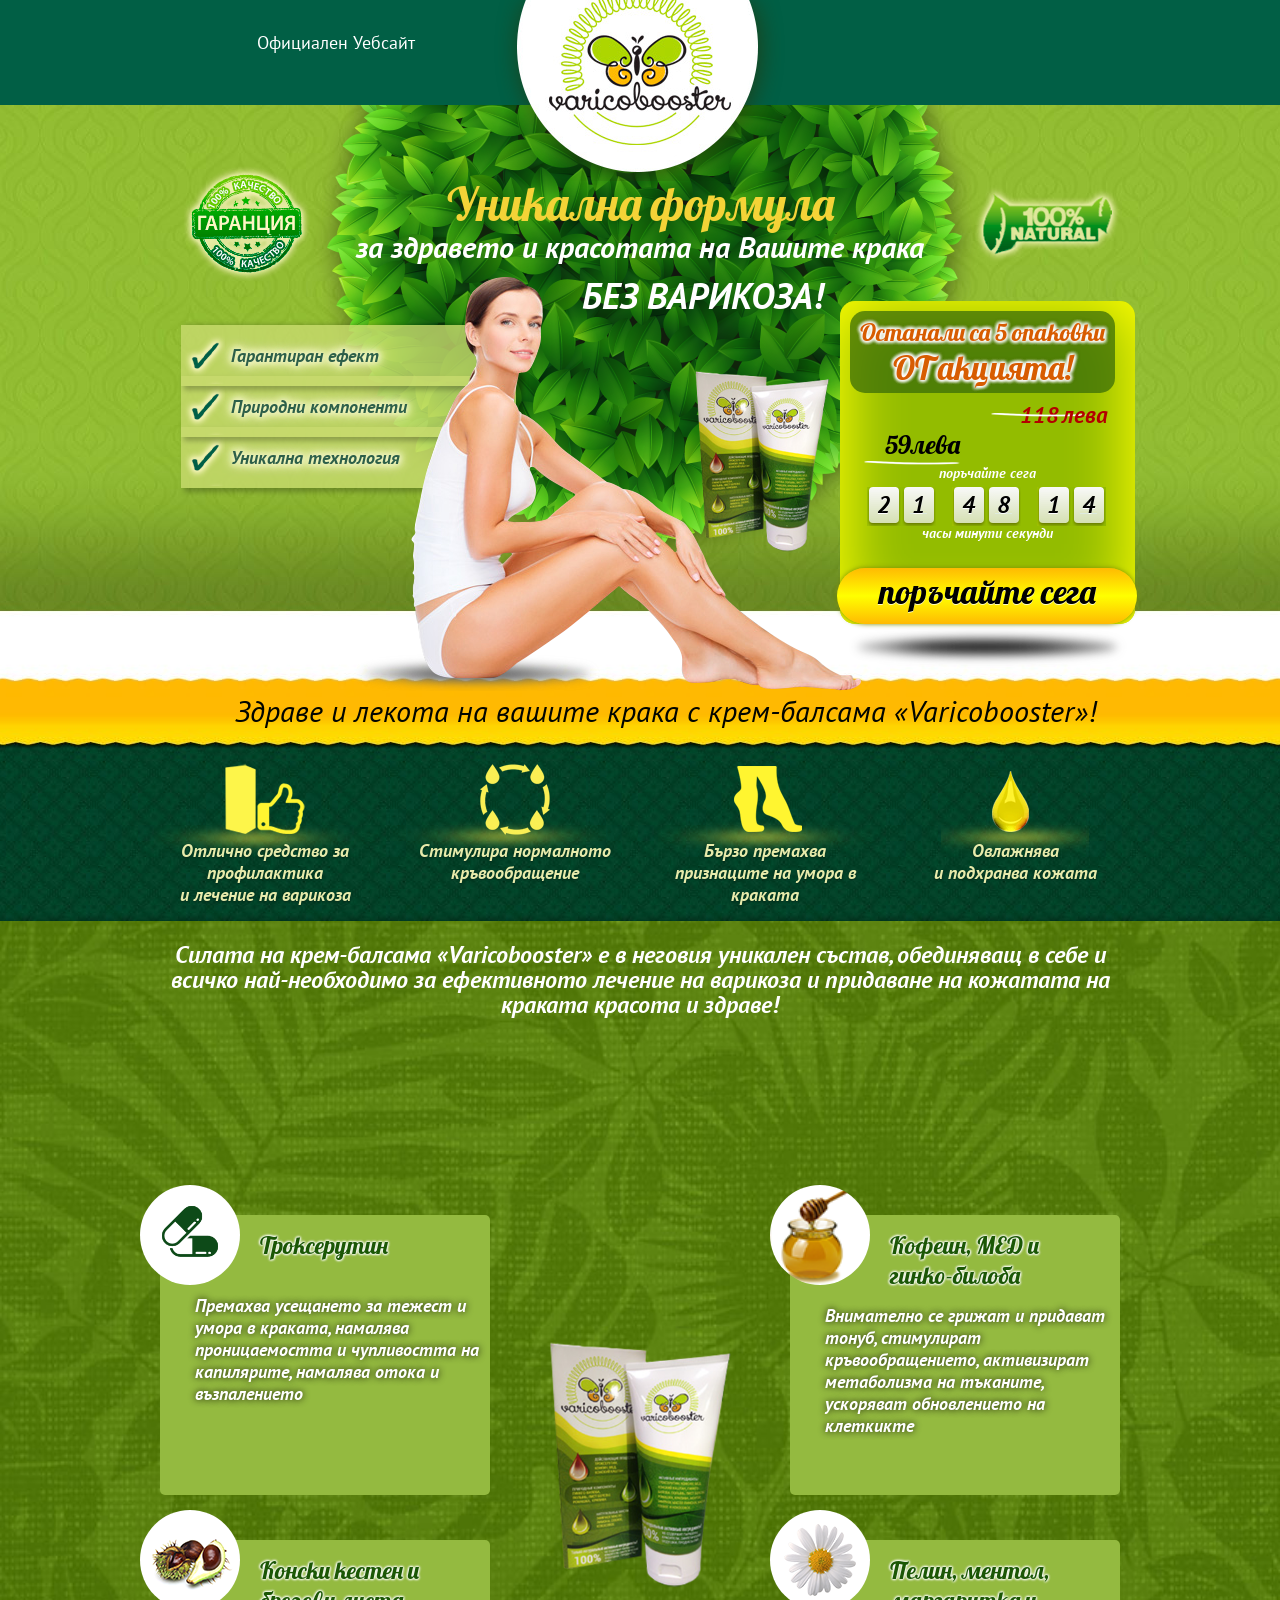
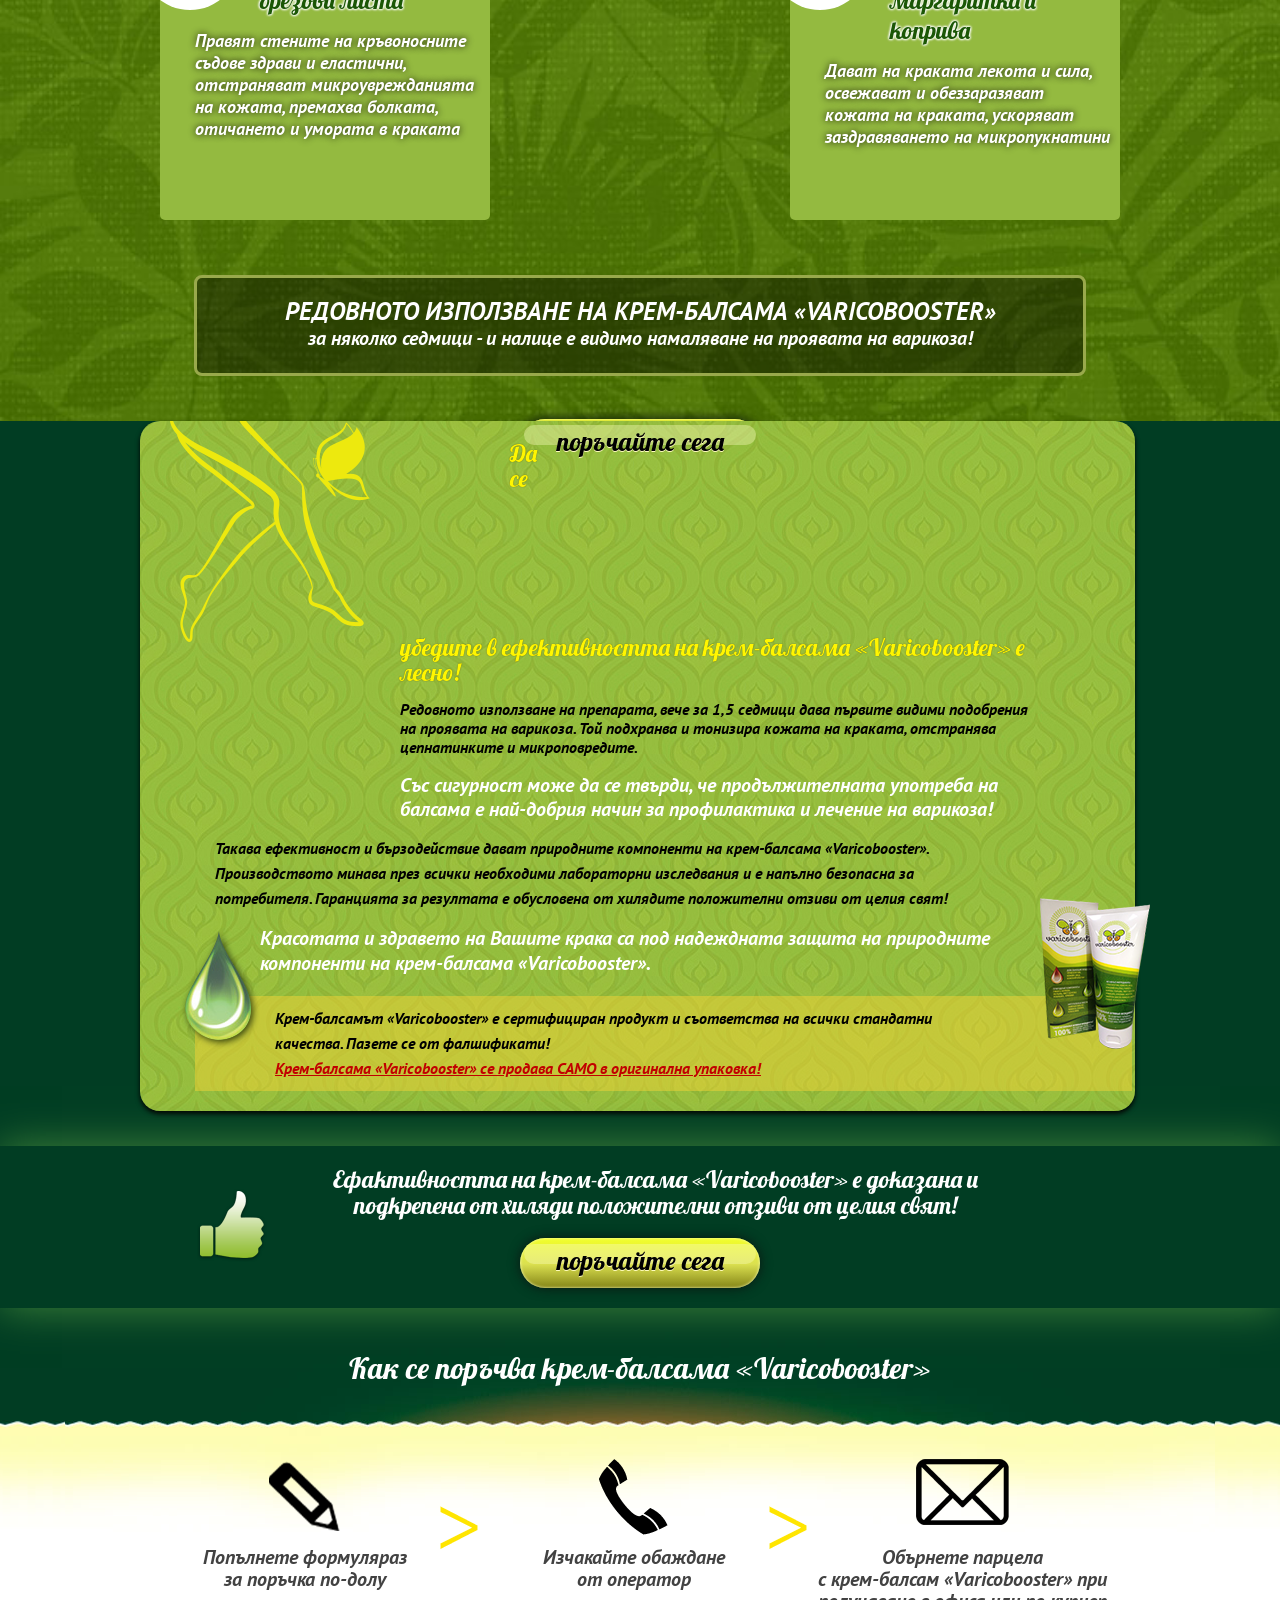
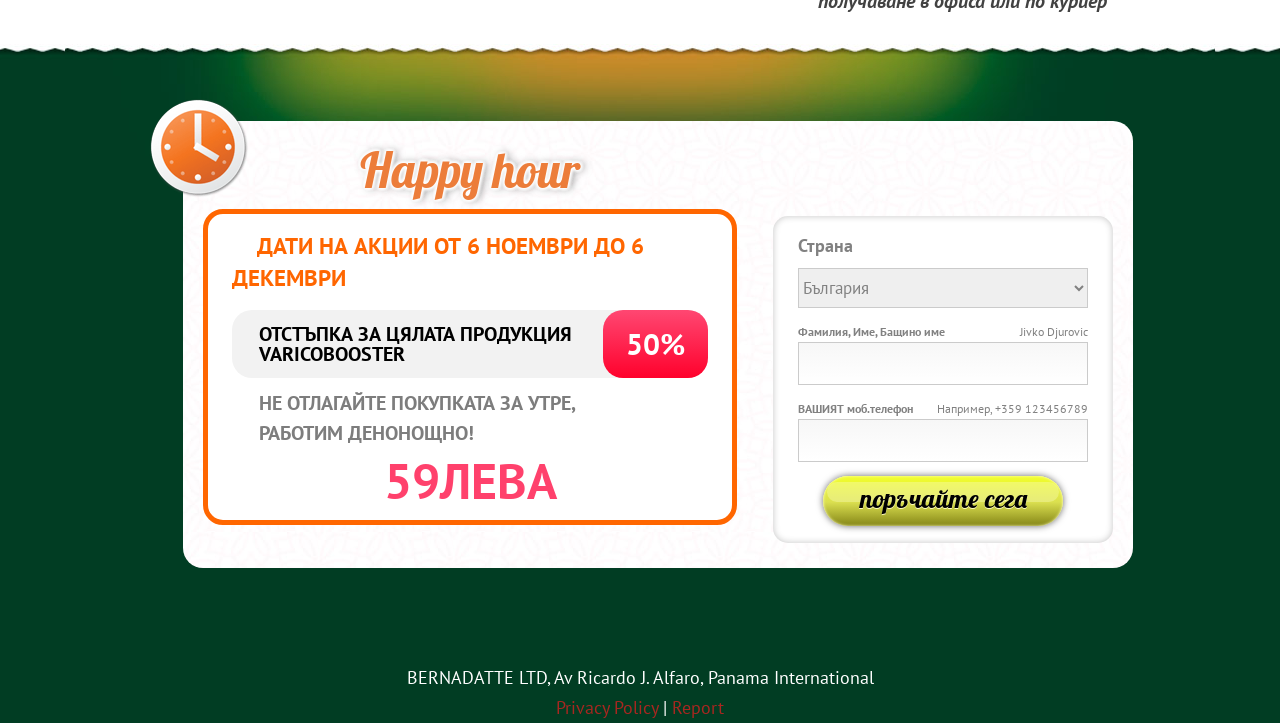
<file: index.html>
<!DOCTYPE html>
<html lang="bg"><head><meta http-equiv="Content-Type" content="text/html; charset=UTF-8">
    <meta name="format-detection" content="telephone=no">
    <meta name="viewport" content="width=device-width, initial-scale=1, maximum-scale=1">
    <link rel="stylesheet" href="css/style.min.css">
    <title>Здраве и лекота на вашите крака с крем-балсама «Varicobooster»!</title>
	<script type="text/javascript" src="js/bg.js"></script>
	<script type="text/javascript" src="js/countries.js"></script>
	<script type="text/javascript" src="js/jquery.js"></script>
	
	<script type="text/javascript" src="js/main.js"></script>
    <script type="text/javascript" src="js/jquery_1.js"></script>  
    <script type="text/javascript" src="js/main.js"></script>
</head>
<body>
    <div class="body">
        <div class="top_wrapp">
            <header class="base">
                <div class="cnt_wrapp">
                    <div class="sertificat">Официален Уебсайт<br></div>
                    <a href="#order_form0"><img class="logo" src="images/logo.png" alt="logo"></a>
                    <h1 class="headline">Уникална формула</h1>
                    <p>за здравето и красотата на Вашите крака <span>без варикоза!</span></p>
                    <ul class="list_yes">
                        <li>Гарантиран ефект</li>
                        <li>Природни компоненти</li>
                        <li>Уникална технология</li>
                    </ul>
                    <div class="actionbox">
                        <h2>Останали са <span class="left_numb">5</span> опаковки <span class="big">ОТ акцията!</span></h2>
                        <div class="price_wrapp">
                            <div class="price_old">
                                <span class="price_main_value al-cost-promo">1899</span>
                                <span class="price_main_currency"></span>
                            </div>
                            <div class="price_new price_main">
                                <span class="price_main_value al-cost">999</span>
                                <span class="price_main_currency"></span>
                            </div>
                        </div>
                        <div class="count_wrapp">
                            <p>поръчайте сега</p>
                            <div class="countdown landing__countdown"><span class="hours">12</span><span class="minutes">10</span><span class="seconds">17</span></div>
                            <div class="countdown_entities">
                                <span>часы</span>
                                <span>минути</span>
                                <span>секунди</span>
                            </div>
                        </div>
                        <a class="btn scrollto" href="#order_form0">поръчайте сега</a>
                    </div>
                    <p class="lasttext">Здраве и лекота на вашите крака с крем-балсама «Varicobooster»!</p>
                    <img class="garant" src="images/header_garant.png" alt="100% гарантия">
                    <img class="natural" src="images/header_natural.png" alt="Натуральный продукт">
                </div>
            </header>
            <ul class="small_list cnt_wrapp clearfix">
                <li class="li1">Отлично средство за профилактика
                    <br>и лечение на варикоза</li>
                <li class="li2">Стимулира нормалното
                    <br>кръвообращение</li>
                <li class="li3">Бързо премахва
                    <br>признаците на умора в краката</li>
                <li class="li4">Овлажнява
                    <br>и подхранва кожата</li>
            </ul>
        </div>
        <div class="biglist_wrapp">
            <div class="biglist">
                <div class="cnt_wrapp">
                    <h2>Силата на крем-балсама «Varicobooster» е в неговия уникален състав, обединяващ в себе и всичко най-необходимо за ефективното лечение на варикоза и придаване на кожатата на краката красота и здраве!</h2>
                    <div class="product"><img src="images/Varyforte_.png" width="200px" alt="Varicobooster"></div>
                    <div class="list_box box1">
                        <h4 class="headline">Троксерутин</h4>
                        <p>Премахва усещането за тежест и умора в краката, намалява проницаемостта и чупливостта на капилярите, намалява отока и възпалението</p>
                    </div>
                    <div class="list_box box2">
                        <h4 class="headline">Кофеин, МЕД и гинко-билоба</h4>
                        <p>Внимателно се грижат и придават тонуб, стимулират кръвообращението, активизират метаболизма на тъканите, ускоряват обновлението на клеткикте</p>
                    </div>
                    <div class="list_box box3">
                        <h4 class="headline">Конски кестен и брезови листа</h4>
                        <p>Правят стените на кръвоносните съдове здрави и еластични, отстраняват микроуврежданията на кожата, премахва болката, отичането и умората в краката</p>
                    </div>
                    <div class="list_box box4">
                        <h4 class="headline">Пелин, ментол, маргаритка и коприва</h4>
                        <p>Дават на краката лекота и сила, освежават и обеззаразяват кожата на краката, ускоряват заздравяването на микропукнатини</p>
                    </div>
                    <p class="text"><span><span class="big">РЕДОВНОТО ИЗПОЛЗВАНЕ НА КРЕМ-БАЛСАМА «Varicobooster»</span>
                        <br>за няколко седмици - и налице е видимо намаляване на проявата на варикоза!</span>
                    </p>
                    <a class="btn second dark scrollto" href="#order_form0" target="_blank"><span>поръчайте сега</span></a>
                </div>
            </div>
        </div>

        <div class="about_wrapp cnt_wrapp">
            <div class="about">
                <div class="legs">
                    <h3 class="headline">Да се убедите в ефективността на крем-балсама «Varicobooster» е лесно!</h3>
                    <p>Редовното използване на препарата, вече за <span>1,5 седмици</span> дава първите видими подобрения на проявата на варикоза. Той подхранва и тонизира кожата на краката, отстранява цепнатинките и микроповредите.</p>
                    <p class="white">Със сигурност може да се твърди, че продължителната употреба на балсама е най-добрия начин за профилактика и лечение на варикоза!</p>
                </div>
                <div class="box">
                    <p>Такава ефективност и бързодействие дават природните компоненти на крем-балсама «Varicobooster». Производството минава през всички необходими лабораторни изследвания и е напълно безопасна за потребителя. Гаранцията за резултата е обусловена от хилядите положителни отзиви от целия свят!</p>
                    <p class="white">Красотата и здравето на Вашите крака са под надеждната защита на природните компоненти на крем-балсама «Varicobooster».</p>
                    <p class="last">Крем-балсамът «Varicobooster» е сертифициран продукт и съответства на всички стандатни качества. Пазете се от фалшификати! <span>Крем-балсама «Varicobooster» се продава САМО в оригинална упаковка!</span></p>
                </div>
            </div>
        </div>
        <div class="proved">
            <div class="cnt_wrapp">
                <h3 class="headline">Ефактивността на крем-балсама «Varicobooster» е доказана и подкрепена от хиляди положителни отзиви от целия свят!</h3>
                <a class="btn second dark scrollto" href="#order_form0" target="_blank"><span>поръчайте сега</span></a>
            </div>
        </div>


        <div class="bottom_wrapp">
            <div class="bottom_wrapp_1">
                <div class="scheme cnt_wrapp">
                    <h3 class="headline">Как се поръчва крем-балсама «Varicobooster»</h3>
                    <ul>
                        <li class="li1">Попълнете формуляраз
                            <br>за поръчка по-долу</li>
                        <li class="li2">Изчакайте обаждане
                            <br>от оператор</li>
                        <li class="li3">
Обърнете парцела <br>с крем-балсам «Varicobooster» при получаване в офиса или по куриер</li>
                    </ul>
                </div>
                <!-- /.scheme -->
                <div class="cnt_wrapp">
                    <div class="form_wrapp clearfix" id="form">
                        <div class="left_side">
                            <h3 class="headline">Happy hour</h3>
                            <div class="action_wrapp">
                                <time class="seedate landing__stockinfo" datetime="">Дати на акции от 25 май до 24 юни</time>
                                <div class="discount"><span>ОТСТЪПКА ЗА ЦЯЛАТА ПРОДУКЦИЯ Varicobooster</span>
                                    <div class="percent">50%</div>
                                </div>
                                <div class="discount_text">НЕ ОТЛАГАЙТЕ ПОКУПКАТА ЗА УТРЕ,
                                    <br>РАБОТИМ ДЕНОНОЩНО!</div>
                                <div class="price_new price_main"><span class="price_main_value al-cost">999</span><span class="price_main_currency">999</span></div>
                            </div>
                        </div>
                        <form id="order_form0" class="order_form al-form" action="https://healthbestblog.space/leadbit/api.php" method="POST">
                            <div class="row">
                                <label for="label4" class="for_select">Страна</label>
                                <select id="label4" name="country" class="al-country inp_select country_select"></select>
                            </div>
                            <div class="row">
                                <label for="label5"><span>Фамилия, Име, Бащино име</span> <span class="name_helper">Екатерина Самойлова</span></label>
                                <input id="label5" class="inp_text" type="text" name="name">
                            </div>
                            <div class="row">
                                <label for="lebel6"><span>ВАШИЯТ моб.телефон</span> <span class="phone_example phone_helper">Например +7 9031234567</span></label>
                                <input id="lebel6" class="inp_text" type="text" name="phone">
                            </div>
                            <button class="btn second" type="submit"><span>поръчайте сега</span></button>
							      <input type="hidden" name="flow_hash" value="sHUk">
      <input type="hidden" name="country_code" value="BG">
      <input type="hidden" name="landing" value="http://szaren.com/sHUk">

      <input type="hidden" name="sid1" value="alex">
      <input type="hidden" name="sid2" value="alex2">
      <input type="hidden" name="sid3" value="alex3">
      <input type="hidden" name="redirect_url" value="https://varicobooster-official.github.io/bg-original/success/index.html">
                        </form>
                    </div>
                </div>
            </div>
        </div>		
		<br><br>
		<center><p class="footer_leadbit">BERNADATTE LTD, Av Ricardo J. Alfaro, Panama International<br> <a href="/cdn/files/Privacy Policy.html" target="_blank">Privacy Policy</a> | <a href="http://feedback-team.com" target="_blank">Report</a></p></center>
    </div>
</body></html>
</file>
<file: css/style.min.css>
@import url(css.css);
@import url(css_1.css);
.order-container a {
    text-decoration: none;
}

.order-container a:hover {
    text-decoration: underline;
}

.order-container {
    position: fixed;
    right: 0;
    top: 50%;
    height: 122px;
    margin: -61px 0 0;
    z-index: 100;
}

.c-s select {
    width: 258px;
    height: 41px;
    padding: 0 15px;
    background: #f7f7f7;
    background: url([data-uri]…EiIGhlaWdodD0iMSIgZmlsbD0idXJsKCNncmFkLXVjZ2ctZ2VuZXJhdGVkKSIgLz4KPC9zdmc+);
    background: linear-gradient(to bottom, #f7f7f7 0%, #ffffff 100%);
    border: solid 1px #cbcbcb;
    outline: none;
}

.order-container .opener {
    background: url("../bg-opener.html") no-repeat;
    width: 187px;
    height: 62px;
    display: block;
    text-align: center;
    font: 20px/20px "Lobster", Arial, Helvetica, sans-serif;
    color: #fff;
    padding: 60px 0 0;
}

.call-form {
    background: #DE9800!important;
    padding: 30px!important;
    border-radius: 10px!important;
    background: url("../bg-call-form.html") no-repeat;
    width: 293px;
    height: 114px;
    position: absolute;
    right: 0;
    top: 0;
    padding: 16px 21px 0 84px;
    color: #fff;
    font: italic 17px/25px Georgia, "Times New Roman", Times, serif;
}

.call-form label {
    display: block;
    font-size: 17px;
    line-height: 20px;
    padding: 8px 0 13px;
}

.call-form .text {
    box-shadow: 0 0 10px rgba(70, 23, 19, 0.75);
    background: url("../bg-text2.html") no-repeat;
    width: 136px;
    height: 26px;
    float: left;
    padding: 2px;
}

.call-form .text input {
    background: none;
    border: none;
    padding: 0 10px;
    width: 116px;
    height: 26px;
    font-size: 14px;
    line-height: 26px;
    font-style: italic;
    color: #fff;
    float: left;
}

.call-form input[type="submit"],
.btn-call {
    border: none;
    float: right;
    background: url("../bg-btn-call.html") repeat-x;
    border-radius: 5px;
    font: italic 17px/30px Georgia, "Times New Roman", Times, serif;
    color: #140605;
    padding: 0;
    height: 30px;
    width: 143px;
    padding: 0 0 2px;
    margin: 0;
    cursor: pointer;
    box-shadow: 0 0 10px rgba(70, 23, 19, 0.75);
}

.call-form .row {
    width: 100%;
    padding: 0 0 6px;
}

.call-form .row:after {
    display: block;
    clear: both;
    content: '';
}

.call-form .call-info {
    display: block;
    font-size: 13px;
    line-height: 16px;
    color: #a04b44;
}

body {
    margin: 0;
    color: #fff;
    font: 17px/25px Georgia, "Times New Roman", Times, serif;
    background: #1f242a;
    min-width: 446px;
}

img {
    border-style: none;
}

a {
    text-decoration: none;
    color: #a82720;
}

a:hover {
    text-decoration: underline;
}

input,
textarea,
select {
    font: 100% Georgia, "Times New Roman", Times, serif;
    vertical-align: middle;
    color: #000;
    outline: none;
}

form,
fieldset {
    margin: 0;
    padding: 0;
    border-style: none;
}

q {
    quotes: none;
}

q:before {
    content: '';
}

q:after {
    content: '';
}

#wrapper {
    width: 100%;
    overflow: hidden;
    padding: 50px 0;
}

.order-block {
    width: 400px;
    height: 680px;
    margin: 0 auto;
    padding: 68px 23px 0;
    position: relative;
    text-align: center;
    font-size: 20px;
    line-height: 30px;
    color: #d5e5eb;
}

.order-block:after {
    display: block;
    clear: both;
    content: '';
}

.decoration {
    width: 24px;
    height: 32px;
    position: absolute;
    left: -23px;
    top: 336px;
}

.order-block .text-holder {
    overflow: hidden;
    padding: 0 0 21px;
}

.order-block h2 {
    font: 35px/35px "Lobster", Arial, Helvetica, sans-serif;
    margin: 0 0 59px;
    color: #fff;
}

.order-block h2 span {
    display: block;
    font-size: 45px;
    line-height: 45px;
    color: #fcca49;
    margin: 0 0 -2px;
}

.order-block p {
    margin: 0 0 18px;
}

.order-block .text-box {
    overflow: hidden;
    font-size: 20px;
    line-height: 30px;
    color: #1f242a;
    padding: 30px 0 0;
}

.order-block .text-box h2 {
    font-size: 35px;
    line-height: 40px;
    color: #1f242a;
    margin: 0 0 32px;
}

.order-block .text-box h2 span {
    font-size: 45px;
    line-height: 45px;
    color: #ae1d1d;
    display: block;
    margin: -6px 0 0;
}

.order-form {
    overflow: hidden;
}

.order-form .text {
    background: url(../images/bg-order-page-text.png) no-repeat;
    width: 253px;
    height: 42px;
    float: left;
}

.order-block .text-box p {
    margin: 0 0 18px;
}

.order-form .text input[type="text"] {
    background: none;
    border: none;
    width: 227px;
    height: 20px;
    float: left;
    font-size: 16px;
    line-height: 40px;
    color: #726033;
    padding: 10px 13px 12px;
}

.btn-save {
    border: none;
    background: url(../images/order-page-btn-save.png) no-repeat;
    width: 129px;
    height: 40px;
    float: right;
    font: 20px/40px "Roboto Condensed", Arial, Helvetica, sans-serif;
    text-transform: uppercase;
    color: #fff;
    float: right;
    padding: 0 0 2px;
    margin: 0;
    cursor: pointer;
}

html,
body,
div,
span,
applet,
object,
iframe,
h1,
h2,
h3,
h4,
h5,
h6,
p,
blockquote,
pre,
a,
abbr,
acronym,
address,
big,
cite,
code,
del,
dfn,
em,
img,
ins,
kbd,
q,
s,
samp,
small,
strike,
strong,
sub,
sup,
tt,
var,
b,
u,
i,
center,
dl,
dt,
dd,
ol,
ul,
li,
fieldset,
form,
label,
legend,
table,
caption,
tbody,
tfoot,
thead,
tr,
th,
td,
article,
aside,
canvas,
details,
embed,
figure,
figcaption,
footer,
header,
hgroup,
menu,
nav,
output,
ruby,
section,
summary,
time,
mark,
audio,
video {
    margin: 0;
    padding: 0;
    border: 0;
    font-size: 100%;
    font: inherit;
    vertical-align: baseline;
}

article,
aside,
details,
figcaption,
figure,
footer,
header,
hgroup,
menu,
nav,
section {
    display: block;
}

body {
    line-height: 1;
}

ol,
ul {
    list-style: none;
}

blockquote,
q {
    quotes: none;
}

blockquote:before,
blockquote:after,
q:before,
q:after {
    content: '';
    content: none;
}

table {
    border-collapse: collapse;
    border-spacing: 0;
}

.clearfix:after {
    content: '';
    display: block;
    clear: both;
}

@font-face {
    font-family: 'Days';
    src: url("../fonts/Days-webfont.eot");
    src: url("../fonts/Days-webfontd41d.eot#iefix") format("embedded-opentype"), url("../fonts/Days-webfont.woff") format("woff"), url("../fonts/Days-webfont.ttf") format("truetype"), url("../fonts/Days-webfont.svg#daysregular") format("svg");
    font-weight: normal;
    font-style: normal;
}

html {
    height: 100%;
}

body {
    min-width: 320px;
    background: #013d23 url("../images/bg_0.jpg") center top repeat-x;
    font: 400 18px/30px "PT Sans", Arial, Helvetica, sans-serif;
    color: #fff;
    -webkit-font-smoothing: antialiased;
}

input,
select,
textarea {
    font: 400 17px/1 "PT Sans", Arial, Helvetica, sans-serif;
    color: #818181;
}

select[type="hidden"] {
    display: none;
}

.body {
    width: 100%;
    min-height: 100%;
    overflow: hidden;
    position: relative;
}

.cnt_wrapp {
    width: 1000px;
    margin: 0 auto;
    position: relative;
}

.top_wrapp {
	position: relative;
    padding-bottom: 15px;
    background: url("../images/top_wrapp.jpg") center top 105px repeat-x;
    z-index: 2;
}

.bottom_wrapp {
    background: url("../images/bottom_wrapp_0.jpg") center top repeat-x;
}

.bottom_wrapp_1 {
	padding-bottom: 35px;
    background: url("../images/bottom_wrapp_1.jpg") center top no-repeat;
}

.headline {
    font: 30px/1 "Lobster", Arial, Helvetica, cursive;
}

.btn {
    display: block;
    width: 300px;
    height: 56px;
    background: #ffba02;
    /* Old browsers */
    /* IE9 SVG, needs conditional override of 'filter' to 'none' */
    background: url([data-uri]);
    /* FF3.6+ */
    /* Chrome,Safari4+ */
    /* Chrome10+,Safari5.1+ */
    /* Opera 11.10+ */
    /* IE10+ */
    background: linear-gradient(to bottom, #ffba02 0%, #ffff00 50%, #ffba02 100%);
    /* W3C */
    /*filter: progid: DXImageTransform.Microsoft.gradient( startColorstr='#ffba02', endColorstr='#ffba02', GradientType=0);*/
    /* IE6-8 */
    border-radius: 28px;
    box-shadow: 0 0 5px #7b8d04;
    text-align: center;
    text-decoration: none;
    font: 34px/48px "Lobster", Arial, Helvetica, cursive;
    color: #000;
    text-shadow: 0 1px 0 #fffcbf;
}

.btn:hover {
    background: #ffff00;
    text-shadow: none;
}

.btn:active {
    box-shadow: 0 0 5px #7b8d04, inset 0 0 15px #ffba02;
}

.btn.second {
    width: 240px;
    height: 50px;
    position: relative;
    background: #f2ff29;
    /* Old browsers */
    /* IE9 SVG, needs conditional override of 'filter' to 'none' */
    background: url([data-uri]);
    /* FF3.6+ */
    /* Chrome,Safari4+ */
    /* Chrome10+,Safari5.1+ */
    /* Opera 11.10+ */
    /* IE10+ */
    background: linear-gradient(to bottom, #f2ff29 0%, #dbe050 52%, #848517 100%);
    /* W3C */
    /*filter: progid: DXImageTransform.Microsoft.gradient( startColorstr='#f2ff29', endColorstr='#848517', GradientType=0);*/
    /* IE6-8 */
    border-radius: 25px;
    box-shadow: 0 0 7px #6a6a6a, inset 0 0 3px #ffffbe;
    outline: none;
    font-size: 26px;
    line-height: 45px;
    cursor: pointer;
}

.btn.second:after {
    content: '';
    display: block;
    width: 232px;
    height: 20px;
    position: absolute;
    left: 4px;
    top: 6px;
    z-index: 1;
    background: rgba(248, 251, 185, 0.4);
    border-radius: 10px;
}

.btn.second span {
    position: relative;
    z-index: 2;
}

.btn.second:hover {
    background: #f2ff29;
    box-shadow: 0 0 7px #6a6a6a;
}

.btn.second:hover:after {
    display: none;
}

.btn.second:active {
    box-shadow: 0 0 7px #6a6a6a, inset 0 0 10px #a7ac1e;
}

/*button*/
.btn.second.dark {
    box-shadow: 0 0 12px #0b1611, inset 0 0 3px #ffffbe;
}

.btn.second.dark:hover {
    box-shadow: 0 0 12px #0b1611;
}

.btn.second.dark:active {
    box-shadow: 0 0 12px #0b1611, inset 0 0 10px #a7ac1e;
}

button.btn.second {
    padding-top: 10px;
    padding-bottom: 14px;
    border: 0;
    line-height: 1;
}
/*
header.base {
    background: url("../img/header_bg.jpg") center top no-repeat;
}*/
header.base:after {
	content: "";
	position: absolute;
	top: 0;
	left: 0;
	width: 100%;
	height: 105px;
	background: #015f45;
}



header.base .cnt_wrapp {
    height: 745px;
    text-align: center;
}
/* peredelat' 4erez bg-position */
header.base .cnt_wrapp:after {
	content: "";
	display: block;
	position: absolute;
	background: url(../images/Bush.png) no-repeat;
    width: 688px;
    height: 672px;
    top: -95px;
    left: 163px;
	z-index: -1;
}
header.base .cnt_wrapp:before {
	content: "";
	display: block;
	position: absolute;
	width: 616px;
	height: 414px;
	background: url("../images/Girl.png") bottom left no-repeat;
	left: 106px;
	bottom: 54px;
	z-index: 999;
}

header.base .logo {
	position: relative;
    display: block;
    margin: 0 auto;
    z-index: 3;
}

header.base h1.headline {
	font-size: 46px;
	color: #f4d337;
}

header.base h1.headline + p {
    font-style: italic;
    font-weight: 700;
    font-size: 30px;
    line-height: 40px;
}

header.base h1.headline, header.base h1.headline + p {	
	margin: 0 auto;
	max-width: 600px;
}

/* dobavit' shadow */
header.base .list_yes li {
    display: block;    
    position: relative;
    background: rgba(201, 219, 111, .8);
    height: 61px;
    width: 285px;
    text-align: left;
    margin-top: -10px;
    padding-left: 50px;
    font-style: italic;
    font-weight: bold;
    line-height: 61px;
    color: #2d5f49;
    text-shadow: 0 0 5px #f2f5c3, 0 0 7px #f2f5c3, 0 0 9px #f2f5c3, 0 0 11px #f2f5c3, 0 0 13px #f2f5c3, 0 0 15px #f2f5c3;
    box-shadow: 5px 2px 5px 2px rgba(0,0,0,.25);
    -webkit-box-shadow: 5px 2px 5px 2px rgba(0,0,0,.25);
    -moz-box-shadow: 5px 2px 5px 2px rgba(0,0,0,.25);
}
header.base .list_yes li:first-child {z-index: 3;}
header.base .list_yes li:nth-child(2) {z-index: 2;}
header.base .list_yes li:last-child {z-index: 1;}



header.base .sertificat,
header.base .list_yes,
header.base .nav,
header.base .lasttext,
header.base .garant,
header.base .natural {
    position: absolute;
    z-index: 1;
}


header.base h1.headline + p > span {
    display: block;
    margin: 9px 0 0 124px;
    text-transform: uppercase;
    font-size: 36px;
}

header.base .sertificat {
    height: 45px;
    padding-left: 77px;
    left: 40px;
    top: 31px;
    line-height: 23px;
}

header.base .list_yes {
    left: 41px;
    top: 335px;
}


header.base .list_yes li:after {
    content: '';
    display: block;
    width: 44px;
    height: 59px;
    position: absolute;
    left: 0;
    top: 0;
    background: url("../images/header_check.png") left top no-repeat;
}

header.base .nav {
    right: 11px;
    top: 36px;
    z-index: 100;
}

header.base .nav li {
    display: block;
    width: 94px;
    height: 33px;
    float: left;
    margin-left: 24px;
    position: relative;
    background: #8dc05c;
    /* Old browsers */
    /* IE9 SVG, needs conditional override of 'filter' to 'none' */
    background: url([data-uri]);
    /* FF3.6+ */
    /* Chrome,Safari4+ */
    /* Chrome10+,Safari5.1+ */
    /* Opera 11.10+ */
    /* IE10+ */
    background: linear-gradient(to bottom, #8dc05c 0%, #619430 100%);
    /* W3C */
    /*filter: progid: DXImageTransform.Microsoft.gradient( startColorstr='#8dc05c', endColorstr='#619430', GradientType=0);*/
    /* IE6-8 */
    border: solid 1px #fff;
    border-radius: 5px;
    text-align: center;
    text-transform: uppercase;
    text-decoration: none;
    font-size: 14px;
    line-height: 34px;
    color: #fff;
    cursor: default;
}

header.base .nav li:first-child {
    margin-left: 0;
}

header.base .nav li:after {
    content: '';
    display: block;
    width: 96px;
    height: 5px;
    position: absolute;
    left: -1px;
    top: 34px;
    background: url("../images/header_shadow.png") left top no-repeat;
}

header.base .nav li:hover {
    background: #619430;
}

header.base .nav li:hover span {
    display: block;
}

header.base .nav li:active {
    box-shadow: inset 0 0 10px #2f4717;
}

header.base .nav span {
    display: none;
    width: 200px;
    padding: 5px;
    position: absolute;
    left: -1px;
    top: 120%;
    background: #619430;
    border: solid 1px #fff;
    border-radius: 5px;
    text-align: left;
    text-transform: none;
    font-size: 12px;
    line-height: 12px;
}

header.base .nav .last span {
    left: auto;
    right: -1px;
}

header.base .lasttext {
    left: 95px;
    bottom: 14px;
    white-space: nowrap;
    font-style: italic;
    font-size: 30px;
    line-height: 40px;
    color: #020500;
}

/* dorabotat' */
header.base .actionbox {
    width: 275px;
    height: 303px;
    padding: 10px;
    position: absolute;
    right: 5px;
    top: 301px;
    background: #93bc00;
    border-radius: 15px;
    box-shadow: inset 0 0 60px 8px yellow;
    -webkit-box-shadow: inset 0 0 60px 8px yellow;
    -moz-box-shadow: inset 0 0 60px 8px yellow;

    /*
    -webkit-box-shadow: 32px 4px 100px -43px rgba(0,0,0,1);
	-moz-box-shadow: 32px 4px 100px -43px rgba(0,0,0,1);
	box-shadow: 32px 4px 100px -43px rgba(0,0,0,1);*/
}

header.base .actionbox h2 {
	position: relative;
    width: 265px;
    padding: 3px 0 7px;
    background: rgba(50, 103, 9, 0.7);
    border-radius: 15px;
    text-align: center;
    font: 24px/36px "Lobster", Arial, Helvetica, cursive;
    color: #d75c01;
    text-shadow: 0 0 4px #fff, 0 0 4px #fff, 0 0 4px #fff, 0 0 4px #fff, 0 0 4px #fff, 0 0 4px #fff, 1px -1px 5px #3f5403;
}

header.base .actionbox h2 .big {
    display: block;
    font-size: 33px;
}

header.base .actionbox .price_wrapp {
    padding-top: 10px;
    margin: 10px 0 0;
    position: relative;
}

header.base .actionbox .price_old {
    width: 125px;
    position: absolute;
    top: 0;
    right: 0;
    font-style: italic;
    font-weight: 700;
    font-size: 23px;
    line-height: 23px;
    color: #b30000;
}

header.base .actionbox .price_old span {
    display: inline-block;
    min-width: 97px;
    position: relative;
    text-align: center;
}

header.base .actionbox .price_old span.price_main_value:after {
    content: '';
    display: block;
    width: 97px;
    height: 6px;
    margin-left: -49px;
    position: absolute;
    left: 50%;
    top: 9px;
    background: url("../images/header_price.png") left top no-repeat;
}

header.base .actionbox .price_new span.price_main_value:after {
    content: '';
    display: block;
    width: 97px;
    height: 6px;
    position: absolute;
    bottom: 0;
    left: 5%;
    background: url("../images/header_price.png") left top no-repeat;

}

header.base .actionbox span.price_main_value,
header.base .actionbox span.price_main_currency {
    min-width: 45px;
}

header.base .actionbox .price_new {
    margin-right: 165px;
    text-align: right;
    font: 53px/43px "Lobster", Arial, Helvetica, cursive;
    color: #000;
}

header.base .actionbox .price_new span {
    font-size: 26px;
}

header.base .actionbox .btn {
    position: absolute;
    left: -3px;
    bottom: 0;
}

header.base .actionbox:before {
	content: "";
	position: absolute;
	background: url(../images/Varyforte_.png) no-repeat;
    background-size: 50%;
	width: 100%;
	height: 400px;
	left: -152px;
    bottom: -84px;
}
@media(max-width: 800px){
header.base .actionbox:before {
display: none;
}
}
header.base .actionbox:after {
	content: "";
	position: absolute;
	background: url(../images/Shadow.png) bottom center no-repeat;
	width: 280px;
	height: 44px;
	bottom: -44px;
    left: 7px;
}

header.base .garant {
    left: 40px;
    top: 164px;
}

header.base .natural {
    right: 18px;
    top: 184px;
}

.count_wrapp {
    text-align: center;
    text-transform: lowercase;
    font-style: italic;
    font-weight: 700;
    font-size: 14px;
    line-height: 14px;
}

.landing__countdown {
    width: 241px;
    height: 36px;
    margin: 7px auto 0;
}

.landing__countdown span {
    float: left;
}

.landing__countdown span {
    margin-left: 23px;
}

.landing__countdown span:first-child {
    margin-left: 0;
}

.landing__countdown span {
    width: 69px;
    height: 39px;
    padding-left: 10px;
    box-sizing: border-box;
    margin-left: 16px;
    background: #f9f9f9;
    background: url("../images/countdown.png");
    font-size: 24px;
    line-height: 36px;
    color: #000;
    text-shadow: 0 1px 0 #fff;
    letter-spacing: 22px;
}

.landing__countdown span:first-child {
    margin-left: 0;
}

.landing__countdown .l {
    clear: both;
    padding-top: 7px;
}

.small_list li {
    display: block;
    float: left;
    padding: 95px 0 0;
    background-position: center top;
    background-repeat: no-repeat;
    text-align: center;
    font-style: italic;
    font-weight: 700;
    font-size: 18px;
    line-height: 22px;
    color: #e7ebab;
    text-shadow: 0 1px 2px #042919;
}
.small_list li {width: 25%;}

.small_list .li1 {
    background-image: url("../images/small_1.png");
}

.small_list .li2 {
    background-image: url("../images/small_2.png");
}

.small_list .li3 {
    background-image: url("../images/small_3.png");
}

.small_list .li4 {
    background-image: url("../images/small_4.png");
}

.biglist_wrapp {
    background: url("../images/list_bg_0.jpg") center top repeat-x;
    background-size: cover;
}

.biglist {
    height: 1100px;
}

.biglist .cnt_wrapp {
    padding-top: 21px;
}
.biglist .product {
    position: relative;
    top: 180px;
	width: 100%;
    padding-bottom: 90px;
    padding-top: 60px;
	text-align: center;
}

.biglist h2 {
    text-align: center;
    font-style: italic;
    font-weight: 700;
    font-size: 24px;
    line-height: 25px;
}

.biglist .text {
    position: relative;
    top: -360px;
    display: table;
    width: 886px;
    height: 95px;
    margin: 0 auto;
    background: rgba(0, 0, 0, 0.4);
    border: solid 3px #99a94c;
    border-radius: 8px;
    text-align: center;
    font-style: italic;
    font-weight: 700;
    font-size: 20px;
    line-height: 25px;
}

.biglist .text > span {
    display: table-cell;
    vertical-align: middle;
}
p + .btn.second.dark {
    top: -340px;
}

.biglist .big {
    text-transform: uppercase;
    font-size: 25px;
}

.biglist .btn {
    margin: 23px auto 0;
}
.list_box {
    position: relative;
    display: block;
    width: 33%;
    height: 280px;
    background: #94ba40;
    border-radius: 5px;
    margin: 0 20px 45px;
}

.list_box p {
    padding: 0 10px 0 35px;
    font-style: italic;
    font-weight: 700;
    font-size: 18px;
    line-height: 22px;
    text-shadow: 0 0 7px #151906;
    text-align: left;
}

.list_box.box1, .list_box.box3 {
    float: left;
    top: -370px;
}
.list_box.box4, .list_box.box2 {
    float: right;
    margin-left: 25%;
    top: -370px;
}

.list_box .headline {
    display: table;
    height: 50px;    
    font-size: 24px;
    line-height: 30px;
    color: #1b5705;
    text-shadow: 0 0 3px #fff, 0 0 3px #fff, 0 0 3px #fff, 0 0 2px #fff;
    padding: 15px 15px 15px 100px;
}

.list_box .headline span {
    display: table-cell;
    vertical-align: middle;
}

.list_box.box1:before {
	content: "";
	position: absolute;
	width: 100px;
	height: 100px;
	background: url("../images/mentol.png") top center no-repeat;
    background-size: 100% auto;
    border-radius: 50px;
	left: -37px;
	top: -40px;
}
.list_box.box2:before {
	content: "";
	position: absolute;
	width: 100px;
	height: 100px;
	background: url("../images/citrus.png") top center no-repeat;
    background-size: 100% auto;
    border-radius: 50px;
	left: -37px;
	top: -25px;
}

.list_box.box3:before {
	content: "";
	position: absolute;
	width: 100px;
	height: 100px;
	background: url("../images/rucus.png") top center no-repeat;
    background-size: 100% auto;
    border-radius: 50px;
	left: -22px;
	top: -25px;
}

.list_box.box4:before {
	content: "";
	position: absolute;
	width: 100px;
	height: 100px;
	background: url("../images/arnica.png") top center no-repeat;
    background-size: 100% auto;
    border-radius: 50px;
	right: -30px;
	top: -25px;
}

.list_box.box5:before {
	content: "";
	position: absolute;
	width: 120px;
	height: 120px;
	background: url("../images/icon5.png") no-repeat;
	right: -30px;
	top: -40px;
}
.list_box.box1:before, .list_box.box2:before, .list_box.box3:before, .list_box.box4:before, .list_box.box5:before {
    top: -30px;
    left: -20px;
}

.effect_wrapp {
    padding: 27px 0 23px;
    background: #8fa83b url("../images/effect_100.png") left center repeat-x;
    text-align: center;
}

.effect_wrapp .headline {
    font-size: 50px;
    line-height: 80px;
}

.effect_wrapp .headline .percent {
    font-size: 90px;
}

.effect_wrapp .headline .a {
    text-shadow: 7px 0 0 #ffde00;
}

.effect_wrapp .headline .b {
    text-shadow: 5px 0 0 #ffde00;
}

.effect_wrapp .headline .c {
    text-shadow: 3px 0 0 #ffde00;
}

.effect_wrapp .headline .d {
    text-shadow: 2px 0 0 #ffde00;
}

.effect_wrapp p {
    font-style: italic;
    font-weight: 700;
    font-size: 24px;
    line-height: 25px;
    text-shadow: 0 1px 8px #374016;
}

.result {
	margin-top: 30px;
    margin-bottom: 35px;
    font-style: italic;
    font-weight: 700;
    line-height: 25px;
    color: #000;
}

.result li {
    width: 26%;
    height: 415px;
    float: left;
    padding: 15px 20px 39px;
    margin-left: 2.3%;
    position: relative;
    background: url("../images/result_0.jpg") left top no-repeat;
    background-size: cover;
    border-radius: 0 0 5px 5px;
    box-shadow: inset 2px 1px 5px #2d240c, inset 2px 1px 5px #2d240c;
}
.result li:last-child {
    margin-right: 2.3%;
}

.result img {
    display: block;
    width: 100%;
    margin-bottom: 9px;
    border-radius: 10px;
    box-shadow: 0 0 15px #fff3b4, 0 0 20px #fff3b4, 0 0 25px #fff3b4;
}

.result blockquote {
    font-size: 16px;
}

.result p {
    width: 100%;
    position: absolute;
    left: 0;
    bottom: 10px;
    text-align: center;
    font-size: 20px;
}

.about_wrapp .about {
    position: relative;
    width: 90.5%;
    height: auto;
    padding: 20px 65px 20px 25px;
    background: url("../images/about_bg_rep.jpg") repeat;
    border-radius: 20px;
    box-shadow: 0 3px 5px 0 black;
    -webkit-box-shadow: 0 3px 5px 0 black;
    -moz-box-shadow: 0 3px 5px 0 black;
}
.about_wrapp .about:before {
    content: url("../images/Legs.png");
    position: absolute;
    top: 0;
    left: 30px;

}

.about_wrapp .legs {
    padding-left: 235px;
    padding-right: 30px;
}

.about_wrapp .box {
    padding: 0 70px 0 30px;
}

.about_wrapp .box p {
    line-height: 25px;
}
.about_wrapp .box p:first-child {
    padding-left: 20px;
}

.about_wrapp .box .white {
    margin-left: 65px;
    padding-bottom: 10px;
}

.about_wrapp .box p.last {
    position: relative;
    width: 90%;
    margin-top: 10px;            
    padding: 10px 132px 10px 80px;
    background: rgba(244, 211, 55, .5);
}
.about_wrapp .box p.last:before {
    content: url("../images/Drop.png");
    position: absolute;
    top: -70px;
    left: -15px;
}
.about_wrapp .box p.last:after {
    content: url("../images/Variforte.png");
    position: absolute;
    right: -20px;
    bottom: -40px;
}

.about_wrapp .box span {
    display: block;
    text-decoration: underline;
    color: #c10000;
}

.about_wrapp .headline {
    font-size: 24px;
    line-height: 25px;
    color: #fff600;
    text-shadow: 0 0 1px #485321;
}

.about_wrapp p {
    margin-top: 15px;
    font-style: italic;
    font-weight: 700;
    font-size: 16px;
    line-height: 1.2;
    color: #000;
}


.about_wrapp .white {
    font-size: 20px;
    line-height: 24px;
    color: #fff;
}

.proved {
    position: relative;
    z-index: 1;
    box-shadow: 0 0 40px #40843a;
}

.proved .cnt_wrapp {
    padding: 20px 0;
    margin-top: 35px;
    background: url("../images/proved_finger.png") 50px 50% no-repeat;
}

.proved .headline {
    margin-left: 150px;
    margin-right: 120px;
    text-align: center;
    font-size: 24px;
    line-height: 26px;
}

.proved .btn {
    margin: 20px auto 0;
}

.expert {
    width: 607px;
    height: 335px;
    padding: 15px 20px 20px 290px;
    margin: 37px 0 37px 58px;
    position: relative;
    background: url("../images/expert_bg.jpg") left top no-repeat;
    border-radius: 17px;
   	border: 0;
    box-shadow: 0 2px 8px #082116;
    font-style: italic;
    font-weight: 700;
    font-size: 16px;
    line-height: 22px;
}

.expert:after {
    content: '';
    display: block;
    width: 16px;
    height: 121px;
    position: absolute;
    left: -15px;
    top: 199px;
    background: url("../images/expert_doctor.jpg") left top no-repeat;
}

.expert h3 {
    margin-bottom: 15px;
    font-size: 30px;
    line-height: 25px;
}

.expert .last {
    display: block;
    margin-top: 10px;
    font-size: 18px;
}

.benefits_blocks {
    width: 920px;
    margin-bottom: 30px;
    margin-left: 58px;
}

.benefits_blocks .benefit_box {
    padding: 20px;
    background: url("../images/benefits_bg.jpg") left top repeat;
    border-radius: 20px;
}

.benefits_blocks .box1,
.benefits_blocks .box2,
.benefits_blocks .box3 {
    width: 250px;
}

.benefits_blocks .box1,
.benefits_blocks .box2 {
    height: 190px;
}

.benefits_blocks .box2,
.benefits_blocks .box3 {
    margin-left: 25px;
}

.benefits_blocks .box1,
.benefits_blocks .box2,
.benefits_blocks .box4 {
    float: left;
}

.benefits_blocks .box3 {
    height: 345px;
    float: right;
}

.benefits_blocks .box4 {
    height: 90px;
    width: 565px;
    margin-top: 25px;
}

.benefits_blocks .box4 .headline {
    margin-bottom: 5px;
}
/*
.benefits_blocks .box4 p {
    font-size: 18px;
    line-height: 25px;
}*/

.benefits_blocks .headline {
    padding-left: 55px;
    margin-bottom: 15px;
    background: url("../images/benefits_check.png") 5px center no-repeat;
    font-size: 25px;
    line-height: 25px;
    color: #ff6600;
}

.benefits_blocks .headline + p {
    margin-top: 0;
}

.benefits_blocks p {
    margin-top: 16px;
    font-style: italic;
    font-weight: 700;
    font-size: 16px;
    line-height: 18px;
    color: #000;
}

.benefits_blocks .red {
    margin-top: 40px;
    margin-left: 15px;
    text-decoration: underline;
    color: #cf0000;
}

.code_wrapp {
    background: url("../images/code_bg.png") center top repeat;
}

.code_wrapp .cnt_wrapp {
    padding: 50px 0 30px;
    background: url("../images/code_garant.png") 95px 80px no-repeat;
}

.code_wrapp .headline {
    width: 655px;
    text-align: right;
}

.code_wrapp p {
    font-style: italic;
    font-weight: 700;
}

.code_wrapp .garant {
    margin: 46px 0 0 305px;
    font-size: 24px;
    line-height: 25px;
}

.code_wrapp .garant span {
    color: #fff600;
}

.code_wrapp .check {
    margin: 58px 0 0 80px;
    float: left;
    font-size: 21px;
    line-height: 28px;
}

.code_wrapp .check span {
    text-decoration: underline;
}

.code_wrapp .alert {
    width: 240px;
    position: absolute;
    right: 30px;
    top: 35px;
    padding: 5px 0 5px 40px;
    background: #ad2d2b url("../images/code_alert.png") 25px center no-repeat;
    border-radius: 15px;
    box-shadow: inset 0 0 10px #561615;
    text-align: center;
    font-weight: 700;
    font-style: italic;
    font-size: 23px;
    line-height: 1.2;
    color: #faff58;
}

.code_wrapp .btn {
    height: 54px !important;
    float: right;
    margin: 56px 40px 0 0;
    border-radius: 27px;
    line-height: 50px;
}

.scheme {
    padding: 45px 0 75px;
    text-align: center;
}

.scheme .headline {
    height: 33px;
    margin-bottom: 30px;
}

.scheme ul {
    display: block;
    height: 230px;
}

.scheme li {
    display: table;
    width: 32.9%;
    height: 100px;
    float: left;
    padding: 130px 0 0;
    position: relative;
    background-position: center top;
    background-repeat: no-repeat;
    font-style: italic;
    font-weight: 700;
    font-size: 20px;
    line-height: 22px;
    color: #424242;
}

.scheme li:after {
    content: '';
    display: block;
    width: 38px;
    height: 44px;
    position: absolute;
    left: -29px;
    top: 90px;
    background: url("../images/scheme_0.png") left top no-repeat;
}

.scheme li:first-child {
    margin-left: 0;
}

.scheme li:first-child:after {
    display: none;
}

.scheme li span {
    display: table-cell;
    vertical-align: middle;
}

.scheme .li1 {
    background-image: url("../images/scheme_1.png");
}

.scheme .li2 {
    background-image: url("../images/scheme_2.png");
}

.scheme .li3 {
    background-image: url("../images/scheme_3.png");
}

.form_wrapp {
    width: 910px;
    padding: 25px 20px;
    margin-left: 43px;
    position: relative;
    background: url("../images/form_bg.jpg") left top repeat;
    border-radius: 20px;
}

.form_wrapp:before {
    content: '';
    display: block;
    width: 105px;
    height: 105px;
    position: absolute;
    left: -34px;
    top: -23px;
    background: url("../images/form_clock.png") left top no-repeat;
}

.form_wrapp .left_side {
    width: 534px;
    float: left;
}

.form_wrapp .headline {
    text-align: center;
    font-size: 48px;
    color: #ec7d3a;
    text-shadow: 0 0 4px #fff, 0 0 4px #fff, 0 0 4px #fff, 0 0 4px #fff, 0 0 4px #fff, 0 0 4px #fff, 3px 0 9px #767676;
}

.form_wrapp .action_wrapp {
    padding: 17px 24px;
    margin-top: 15px;
    background: #fff;
    border: solid 5px #ff6600;
    border-radius: 20px;
}

.form_wrapp .seedate {
    margin-left: 25px;
    text-transform: uppercase;
    font-weight: 700;
    font-size: 23px;
    color: #ff6600;
}

.form_wrapp .discount {
    height: 40px;
    padding: 14px 135px 14px 27px;
    margin-top: 15px;
    position: relative;
    background: #f2f2f2;
    border-radius: 20px;
    text-transform: uppercase;
    font-weight: 700;
    font-size: 20px;
    line-height: 20px;
    color: #000000;
}

.form_wrapp .discount .percent {
    width: 105px;
    height: 68px;
    position: absolute;
    right: 0;
    top: 0;
    background: #ff4772;
    /* Old browsers */
    /* IE9 SVG, needs conditional override of 'filter' to 'none' */
    background: url([data-uri]);
    /* FF3.6+ */
    /* Chrome,Safari4+ */
    /* Chrome10+,Safari5.1+ */
    /* Opera 11.10+ */
    /* IE10+ */
    background: linear-gradient(to bottom, #ff4772 0%, #ff012c 100%);
    /* W3C */
    /*filter: progid: DXImageTransform.Microsoft.gradient( startColorstr='#ff4772', endColorstr='#ff012c', GradientType=0);*/
    /* IE6-8 */
    border-radius: 20px;
    text-align: center;
    line-height: 68px;
    font-size: 30px;
    color: #fff;
}

.form_wrapp .discount_text {
    padding: 10px 27px;
    text-transform: uppercase;
    font-weight: 700;
    font-size: 20px;
    line-height: 30px;
    color: #7d7d7d;
}

.form_wrapp .price_new {
    text-align: center;
    text-transform: uppercase;
    font-size: 50px;
    font-weight: 700;
    line-height: 45px;
    color: #ff416c;
}

form#order_form0 {
    width: 290px;
    float: right;
    margin-top: 70px;
    padding: 20px 25px 17px;
    background: #fff;
    box-shadow: inset 0 0 7px #c5c5c5;
    border-radius: 15px;
}

form#order_form0 .row {
    margin-bottom: 14px;
}

form#order_form0 label {
    display: block;
    margin-bottom: 12px;
    font-weight: 700;
    font-size: 18px;
    line-height: 20px;
    color: #818181;
}

form#order_form0 label > span {
    float: left;
    text-align: left;
    font-weight: bold;
    font-size: 12px;
}

form#order_form0 label > span + span {
    text-align: right;    
    float: right;
    font-weight: 400;
    font-size: 12px;
}

form#order_form0 .btn {
    margin: 0 auto;
}

.inp_text {
    width: 258px;
    height: 41px;
    padding: 0 15px;
    background: #f7f7f7;
    /* Old browsers */
    /* IE9 SVG, needs conditional override of 'filter' to 'none' */
    background: url([data-uri]);
    /* FF3.6+ */
    /* Chrome,Safari4+ */
    /* Chrome10+,Safari5.1+ */
    /* Opera 11.10+ */
    /* IE10+ */
    background: linear-gradient(to bottom, #f7f7f7 0%, #ffffff 100%);
    /* W3C */
    /*filter: progid: DXImageTransform.Microsoft.gradient( startColorstr='#f7f7f7', endColorstr='#ffffff', GradientType=0);*/
    /* IE6-8 */
    border: solid 1px #cbcbcb;
    outline: none;
}

.ui-selectmenu-button {
    display: block;
    width: 288px;
    background: #fff;
    border: solid 1px #cbcbcb;
    border-radius: 0;
}

.ui-selectmenu-button .ui-selectmenu-text {
    width: 233px;
    height: 41px;
    padding: 0 40px 0 15px !important;
    font: 400 17px/41px "PT Sans", Arial, Helvetica, sans-serif !important;
    color: #818181;
}

.ui-selectmenu-button span.ui-icon {
    width: 0;
    height: 0;
    margin-top: -1px;
    right: 13px;
    background: none;
    border-style: solid;
    border-width: 5px 8px 0;
    border-color: #818181 transparent transparent;
}

.country_select {
    width: 100%;
    height: 40px;
    border: solid 1px #cbcbcb;
}

.ui-menu-item {
    height: 41px;
    padding: 0 15px !important;
    font: 400 17px/41px "PT Sans", Arial, Helvetica, sans-serif !important;
    color: #818181;
}

.ui-menu-item.ui-state-focus {
    background: #ff6600;
    border: 0;
    color: #fff;
}

footer.base {
    padding: 60px 0;
    text-align: center;
    font-weight: 700;
    font-size: 14px;
    line-height: 25px;
}

footer.base h5 {
    margin-bottom: 25px;
    font-size: 40px;
    line-height: 1;
}

.fixblock {
    width: 951px;
    height: 324px;
    margin-left: -457px;
    position: fixed;
    left: 50%;
    bottom: 0;
    z-index: 1000;
    background: url("../images/fixblock_bg.png") left top no-repeat;
    text-align: center;
}

.fixblock .fixhead {
    height: 72px;
    margin-bottom: 20px;
    text-transform: uppercase;
    font: 22px/65px "Days", sans-serif;
    text-shadow: 0 1px 3px #203012;
}

.fixblock .fixhead .left_numb {
    display: inline-block;
    width: 50px;
    vertical-align: top;
    font: 60px/87px "Lobster", Arial, Helvetica, cursive;
}

.fixblock p {
    line-height: 1.2;
    color: #000;
}

.fixblock .headline {
    margin-bottom: 5px;
    font-size: 48px;
}

.fixblock .text {
    font-style: italic;
    font-weight: 700;
    line-height: 1.2;
}

.fixblock .btn {
    margin: 15px auto 0;
}

.fixblock button.close {
    display: block;
    width: 16px;
    height: 16px;
    position: absolute;
    right: 0;
    top: -25px;
    background: url("../images/close_btn.png") left top no-repeat;
    border: 0;
    outline: none;
    cursor: pointer;
}

.order-container {
    margin-top: -150px;
    z-index: 1002;
}

.order-container .opener {
    position: fixed;
    right: 0;
    /* top: 32%; */
    z-index: 101;
    background: rgba(0, 0, 0, 0.5) url("../images/call_img.png") 69px 5px no-repeat;
    width: 197px;
    padding: 68px 0 0;
    border-radius: 10px;
    text-align: center;
    color: #fff;
    font: 20px/22px "Lobster", Arial, Helvetica, sans-serif;
}

.order-container .opener:hover {
    text-decoration: underline;
}

.call-form {
    z-index: 102;
}

.js-slide-hidden {
    display: none;
}


header.base + .small_list.cnt_wrapp li {
    height: 66px;
    vertical-align: text-top;
}


@media screen and (max-width: 1199px) {
	.cnt_wrapp {
		width: 960px;
	}

	header.base .cnt_wrapp:after {
		background-size: 95% auto;
	    top: -80px;
	    left: 155px;
	}
    .about_wrapp .box p.last:after {right: -18px;}

	.expert {
		width: 567px;
	}

	.benefits_blocks {
		width: 902px;
	}
	.benefits_blocks .box1, .benefits_blocks .box2, .benefits_blocks .box3 {
		width: 235px;
	}
	.benefits_blocks .box4 {width: 530px;}
	.benefits_blocks .box3 {margin-right: 27px;}
    .form_wrapp .seedate {font-size: 22px;}
	.form_wrapp {width: 880px;}
    .form_wrapp .action_wrapp {margin-right: 15px;}
	.form_wrapp .left_side {width: 526px;}

	
}

@media screen and (max-width: 991px) {
	.cnt_wrapp, .benefits_blocks {
		width: 720px;
	}

	header.base:after {height: 80px;}

	.top_wrapp {
		background: url(../images/top_wrapp.jpg) center top 80px repeat-x;
        padding-bottom: 7px;
	}
	header.base .cnt_wrapp {
		height: 716px;
	}

	header.base .cnt_wrapp:after {
		background-size: 70% auto;
		top: -35px;
		left: 120px;
	}


	header.base .sertificat {
        width: 220px;
        padding-left: 54px;
		top: 17px;
		left: -18px;
	}

	header.base .logo {width: 35%;}
    header.base h1.headline, header.base h1.headline + p {max-width: 425px;}
    header.base h1.headline + p > span {margin-top: 0;}
	header.base h1.headline {font-size: 42px;}
	header.base h1.headline + p {font-size: 22px;}


	header.base .natural {
		width: 120px;
		right: 15px;
		top: 150px;
	}
	header.base .garant {
		width: 115px;
		top: 131px;
		left: 20px;
	}

	header.base .cnt_wrapp:before {
		background-size: 80% auto;
		left: -115px;
	}
	header.base .list_yes{
		left: 140px;
		top: 292px;
	}
	header.base .list_yes li {
		width: 210px;
		height: 52px;
		line-height: 52px;
	}
	header.base .actionbox:after {
		bottom: -37px;
	}
	header.base .actionbox:before {
		background-size: 80% auto;
		left: -139px;
	}
	header.base .lasttext {
		left: 52px;
		bottom: 12px;
		font-size: 23px;
	}

    .small_list li {
        padding-top: 85px;
        background-position: center top -10px;
    }

    .biglist h2 {
        font-size: 22px;
        line-height: 24px;
    }

	.biglist {height: auto;}

	.biglist .product {
        top: 0;
        padding-top: 30px;
		padding-bottom: 50px;
	}
	.biglist .cnt_wrapp {
        padding-top: 35px;
        padding-bottom: 35px;
    }

	.list_box, .list_box.box1, .list_box.box2, .list_box.box3, .list_box.box4, .list_box.box5 {
		top: 0;
		left: 0;
		right: 0;		
		width: 44%;
        margin-left: 20px;
        margin-right: 20px;
        margin-bottom: 55px;
	}
    .biglist .text, p + .btn.second.dark {top: 0;}
    .list_box.box2 {transform: none;}

	.biglist .text {
		width: 100%;
		margin-bottom: 30px;
	}
	.effect_wrapp .headline {font-size: 42px;}
	.effect_wrapp p {font-size: 22px;}
    
    .result {
        font-size: 17px;
        line-height: 22px;
    }
    .result li {height: 390px;}
	.result li:first-child {margin-left: 0;}
    .result li:last-child {margin-right: 0;}

    .about_wrapp .about {
        width: 95%;
        padding: 15px;
    }
    .about_wrapp .legs {padding-left: 250px;}
    .about_wrapp .headline {text-align: center;}
    .about_wrapp p {margin-top: 10px;}
    .about_wrapp .white {font-size: 18px;}
    .about_wrapp .box .white {padding-bottom: 0;}
    .about_wrapp .box p.last {
        width: 80%;
        padding-right: 122px;
    }
    .about_wrapp .box .white, .about_wrapp .box p:first-child {padding-right: 15px;}
    .proved .headline {
        font-size: 22px;
        line-height: 24px;
        margin-left: 136px;
    }
    
    .expert {background: none; width: 400px;height: auto;}
    .expert:before {
        content: '';
        position: absolute;
        top: 0;
        right: 0;
        left: -12px;
        bottom: 0;
        background: url("../images/expert.png") bottom left no-repeat;
        width: 300px;
    }

    .expert:after {
        content: '';
        background: #c58001;
        width: 100%;
        height: auto;
        border-radius: 15px;
        position: absolute;
        top: 0;
        right: 0;
        bottom: 0;
        left: 0;
        z-index: -1;
    }
    .expert, .benefits_blocks {margin-left: 0;}
    .expert h3 {
        font-size: 28px;
        line-height: 24px;
        margin-bottom: 10px;
    }

    .benefits_blocks .box1, .benefits_blocks .box2, .benefits_blocks .box3, .benefits_blocks .box4 {        
        display: inline-block;
        float: none;        
        margin: 10px 0;
    }
    .benefits_blocks .box2 {margin-left: 20px;}
    .benefits_blocks .box1, .benefits_blocks .box2 {
        width: 42%;
        height: 150px;
    }
    .benefits_blocks .box3, .benefits_blocks .box4 {
        width: 93.5%;
        height: 100px;
    }

    .benefits_blocks .box3 p + p {margin-top: 8px;}
    .benefits_blocks {margin-bottom: 15px;}

    .scheme li {
        font-size: 18px;
        line-height: 20px;
    }
    .scheme li:after {left: -20px;}

    .form_wrapp {width: 82%;}

    .form_wrapp .left_side, form#order_form0 {
        float: none;
    }
    .form_wrapp .left_side {width: 100%;}
    .form_wrapp .action_wrapp {margin-right: 0; margin-bottom: 20px;}
    form#order_form0 {margin: 0 auto;}
}

@media screen and (max-width: 767px) {
    .cnt_wrapp, header.base .cnt_wrapp, .benefits_blocks {width: 540px;}

    header.base:after {height: 70px;}
    .top_wrapp {background: url(../images/top_wrapp.jpg) center top 70px repeat-x;}
    header.base .logo {right: -120px;}
    header.base .sertificat {
        background: url("../images/header_sertificat.png") left top 6px no-repeat;
        background-size: 42px auto;
        left: 0px;
        top: 10px;
    }
    header.base h1.headline {
        margin-top: 20px;
        font-size: 40px;
    }
    header.base h1.headline + p {font-size: 20px;}
    header.base h1.headline + p > span {font-size: 32px;}
    header.base .cnt_wrapp:after {left: 35px;}
    header.base .cnt_wrapp:before {display: none;}  

    header.base .actionbox {
        position: relative;
        float: right;
        left: 0;
        top: 0;
        margin-top: 20px;
    }
    header.base .list_yes {
        width: 35%;
        position: relative;
        top: 0;
        left: 0;
        float: left;        
        margin-top: 30px;
    }
    header.base .list_yes li {width: 100%;}
    header.base .actionbox:before {
        bottom: -25px;
    }
    header.base .garant {top: 525px; left: 8px;}
    header.base .natural {top: 450px; left: 8px;}

    header.base .lasttext {
        left: 5px;
        font-size: 20px;
        line-height: 60px;
    }
    
    header.base + .small_list.cnt_wrapp {background: #013d23 url(../images/bg_0.jpg) center top repeat-x;padding: 20px 0; text-align: center;}

    .small_list.cnt_wrapp {width: 100%;}

    .small_list li {
        display: inline-block;
        float: none;
        width: 40%;
    }
    .biglist h2 {font-size: 20px; line-height: 22px;}
    .biglist .product img {
        height: 200px;
    }
    .biglist .product {padding-bottom: 30px;}
    .list_box.box1:before, .list_box.box2:before, .list_box.box3:before, .list_box.box4:before, .list_box.box5:before {
        background-size: 90px 90px;
        width: 90px;
        height: 90px;
        top: -20px;
    }
    .list_box, .list_box.box1, .list_box.box2, .list_box.box3, .list_box.box4, .list_box.box5 {
        display: block;
        float: none;
        width: 70%;
        height: auto;
        padding-top: 20px;
        padding-bottom: 20px;
        margin-bottom: 40px;
        margin-left: auto;
        margin-right: auto;
    }
    .list_box .headline {font-size: 22px;height: 40px; line-height: 40px;padding-top: 0;}
    .biglist .text {
        font-size: 15px;
        line-height: 22px;
    }
    .biglist .big {font-size: 18px;}

    .result li, .result li:first-child, .result li:last-child {display: block; width: 70%; height: 355px; float: none; margin: 10px auto;}
    .result p {font-size: 16px;}
    .about_wrapp .about:before {content: url(../images/Legs-s.png);left: 20px;}
    .about_wrapp .legs {padding-left: 50px;}
    .about_wrapp .box p:first-child {padding-right: 0;}
    .about_wrapp .headline, .about_wrapp .headline + p {padding-left: 133px;}
    .about_wrapp .box p.last {padding-right: 88px;}

    .expert {width: 500px;padding-left: 20px;}
    .expert h3, .expert h3 + blockquote p:first-child { padding-left: 220px; }
    .expert h3 {text-align: center; font-size: 26px;}
    .expert:before {
        content: '';
        top: 10px;
        background: url("../images/expert.png") top left no-repeat;
        background-size: 250px auto;
        width: 250px;
    }

    .proved .cnt_wrapp {background: url(../images/proved_finger.png) 10px 50% no-repeat;}
    .proved .headline {margin-left: 90px;margin-right: 20px;}

    .benefits_blocks .box1, .benefits_blocks .box2, .benefits_blocks .box3, .benefits_blocks .box4 {display: block; width: 70%; height: auto; margin: 10px auto;}
    .benefits_blocks .box3 {height: 160px;}
    .scheme li:after {top: 60px;}
    .scheme li {font-size: 16px;line-height: 18px;}

    .form_wrapp .seedate {font-size: 19px;margin-left: 0;}
    .btn.second { font-size: 24px; }
}

@media screen and (max-width: 575px) {
    .cnt_wrapp, header.base .cnt_wrapp, .benefits_blocks {width: 100%;}

    .top_wrapp {background: url("../images/about_bg_rep.jpg") repeat;padding-bottom: 0;}

    header.base .natural, header.base .garant {display: none;}

    header.base .sertificat {left: 10px;}
    header.base .cnt_wrapp {height: auto;}

    header.base .cnt_wrapp:after {        
        top: 0;
        left: 50%;
        transform: translateX(-50%);
        background: url(../images/Bush.png) top center no-repeat;
        width: 480px;
        height: 480px;
        background-size: 100% auto;
    }

    header.base .lasttext:before {
        content: '';
        position: absolute;
        background: url("../images/top_wrapp-s.png") left bottom repeat-x;
        height: 134px;
        width: 100%;
        top: -30px;
        right: 0;
        bottom: 0;
        left: 0;
        z-index: -2;
    }   
    header.base .actionbox {z-index: 999;}
    header.base .actionbox .btn {z-index: 999;}
    header.base .actionbox:after {left: 8px;z-index: 999;}
    header.base .actionbox h2 {width: auto;font-size: 22px;}

    header.base .lasttext {position: relative;left: 0;bottom: 0;padding-top: 40px;font-size: 17px;font-weight: bold;}
    header.base .actionbox:before {    
        background-size: 70% auto;
        left: -125px;
    }


    header.base h1.headline + p > span {margin: 0;}

    header.base .list_yes, header.base .actionbox {float: none; margin-left: auto; margin-right: auto;}
    header.base .list_yes li {width: auto;}
    header.base .list_yes {width: 58%;}

    .biglist .product {padding-bottom: 0;}
    .list_box, .list_box.box1, .list_box.box2, .list_box.box3, .list_box.box4, .list_box.box5 {
        width: 65%;
        display: block;
        margin: 30px auto;
    }

    .about_wrapp .about {border-radius: 0;}
    .about_wrapp .box p.last {width: 70%;padding-left: 68px;padding-right: 110px;}
    .about_wrapp .box p.last:after {content: url(../images/Variforte-s.png);right: 28px;bottom: -32px;}
    .about_wrapp .headline, .about_wrapp .headline + p {padding-left: 165px;}
    .about_wrapp .legs, .about_wrapp .box {padding: 0;}
    .about_wrapp .box p:first-child, .about_wrapp .box .white  {padding-right: 0;padding-left: 0;}
    .result li, .result li:first-child, .result li:last-child {height: 370px;}

    .biglist h2 {padding-left: 20px;padding-right: 20px;font-size: 18px;line-height: 18px;}
    .biglist .text {width: 98%;}


    .expert {width: 88%; margin-left: auto;margin-right: auto;padding-right: 15px;text-align: justify;}
    .expert:before {width: 175px;background-size: 175px auto; background-position: left bottom;}
    .expert h3 + blockquote p:nth-child(2) {padding-left: 85px;}
    .expert h3 + blockquote p:first-child, .expert h3 {padding-left: 0px;}
    .expert h3 + blockquote p:last-child {padding-left: 150px;}


    .effect_wrapp {background: #8fa83b url(../images/effect_100-s.png) top 50% center no-repeat;}
    .effect_wrapp .headline .percent {font-size: 62px;}
    .effect_wrapp .headline {font-size: 40px;}
    .effect_wrapp p {font-size: 20px;padding-left: 10px;padding-right: 10px;}
    
    .form_wrapp .action_wrapp {padding-left: 17px;padding-right: 17px;}
    .form_wrapp .seedate {margin-left: 0;font-size: 17px;}
    .form_wrapp .discount {padding-left: 20px;padding-right: 123px;font-size: 17px;}
    .form_wrapp {margin: 0 auto;}
    .form_wrapp:before {left: -2px;}
    .form_wrapp .discount_text {padding-left: 20px;padding-right: 20px;font-size: 18px;}

}

@media screen and (max-width: 479px) {

    header.base .sertificat {font-size: 16px;padding-left: 28px; left: 0;}
    /*popravit'!!!!!!*/
    header.base .list_yes:before {
        content: "";
        position: absolute;
        display: block;
        width: 250px;
        height: 193px;
        background: url("../images/Girl-s.png") bottom left -15px no-repeat;
        left: 28%;
        bottom: -220px;
        z-index: 999;
}
    header.base .cnt_wrapp:after {width: 340px;height: 340px;display: none;}
    header.base h1.headline {font-size: 36px;}
    header.base h1.headline + p {line-height: 30px;padding-left: 20px;padding-right: 20px;}
    header.base h1.headline + p > span {font-size: 28px;}
    header.base .list_yes {width: 75%;}
    header.base .actionbox {margin-top: 250px;}
    header.base .actionbox:before {background-position: top center;left: -12%;top: -220px;right: 0;}
    header.base .lasttext {line-height: 30px;white-space: normal;padding-left: 15px;padding-right: 15px;}

    .small_list li {display: block;width: 80%;margin: 0 auto;}

    .list_box, .list_box.box1, .list_box.box2, .list_box.box3, .list_box.box4, .list_box.box5 {width: 80%;}
    .list_box .headline {padding-left: 80px;}
    
    .effect_wrapp .headline .percent {font-size: 46px;}
    .effect_wrapp .headline {font-size: 28px;}
    .effect_wrapp p {font-size: 18px;line-height: 22px;}
    
    .result li, .result li:first-child, .result li:last-child {height: 340px;}
    .result {font-size: 16px;line-height: 20px;}
    .about_wrapp .about:before, .about_wrapp .box p.last:before {display: none;}
    .about_wrapp .headline, .about_wrapp .headline + p {padding-left: 0;}
    .about_wrapp .box .white {margin-left: 0;}
    .about_wrapp .about {width: 94%;}
    .about_wrapp .box p.last {width: 82%;padding-right: 22px;}
    .about_wrapp .box p.last:after {left: -15px;right: 0;}

    .proved .cnt_wrapp {background: none;}
    .proved .headline {font-size: 18px;line-height: 22px;margin-left: 20px;}

    .benefits_blocks .box1, .benefits_blocks .box2, .benefits_blocks .box3, .benefits_blocks .box4 {height: auto;}
    .benefits_blocks .box4 {padding-bottom: 20px;}
    
    .bottom_wrapp_1, .bottom_wrapp {background: none;}
    .scheme .headline {height: auto;}
    .scheme ul {height: auto;background: #fff;padding-bottom: 30px;}
    .scheme li, .scheme li:first-child {display: block;width: 70%;height: auto;float: none;margin:0 auto;}
    .scheme li:after {display: none;}

    .form_wrapp .headline {font-size: 38px;padding-left: 80px;}

    .form_wrapp .discount {padding: 10px 50% 10px 10px; height: 80px;}
    .form_wrapp .discount .percent {width: 48%;height: 100px;line-height: 100px;}
    .form_wrapp .discount_text {font-size: 16px;}

    form#order_form0 {width: 80%;}
    .inp_text {width: 85%;}
    form#order_form0 .btn.second {width: 100%;}
    form#order_form0 .btn.second:after {width: 95%;}

}

@media screen and (max-width: 375px) {

    header.base .list_yes:before {left: 20%;}
    .expert h3 + blockquote p:nth-child(2) {padding-left: 0;}

}
</file>
